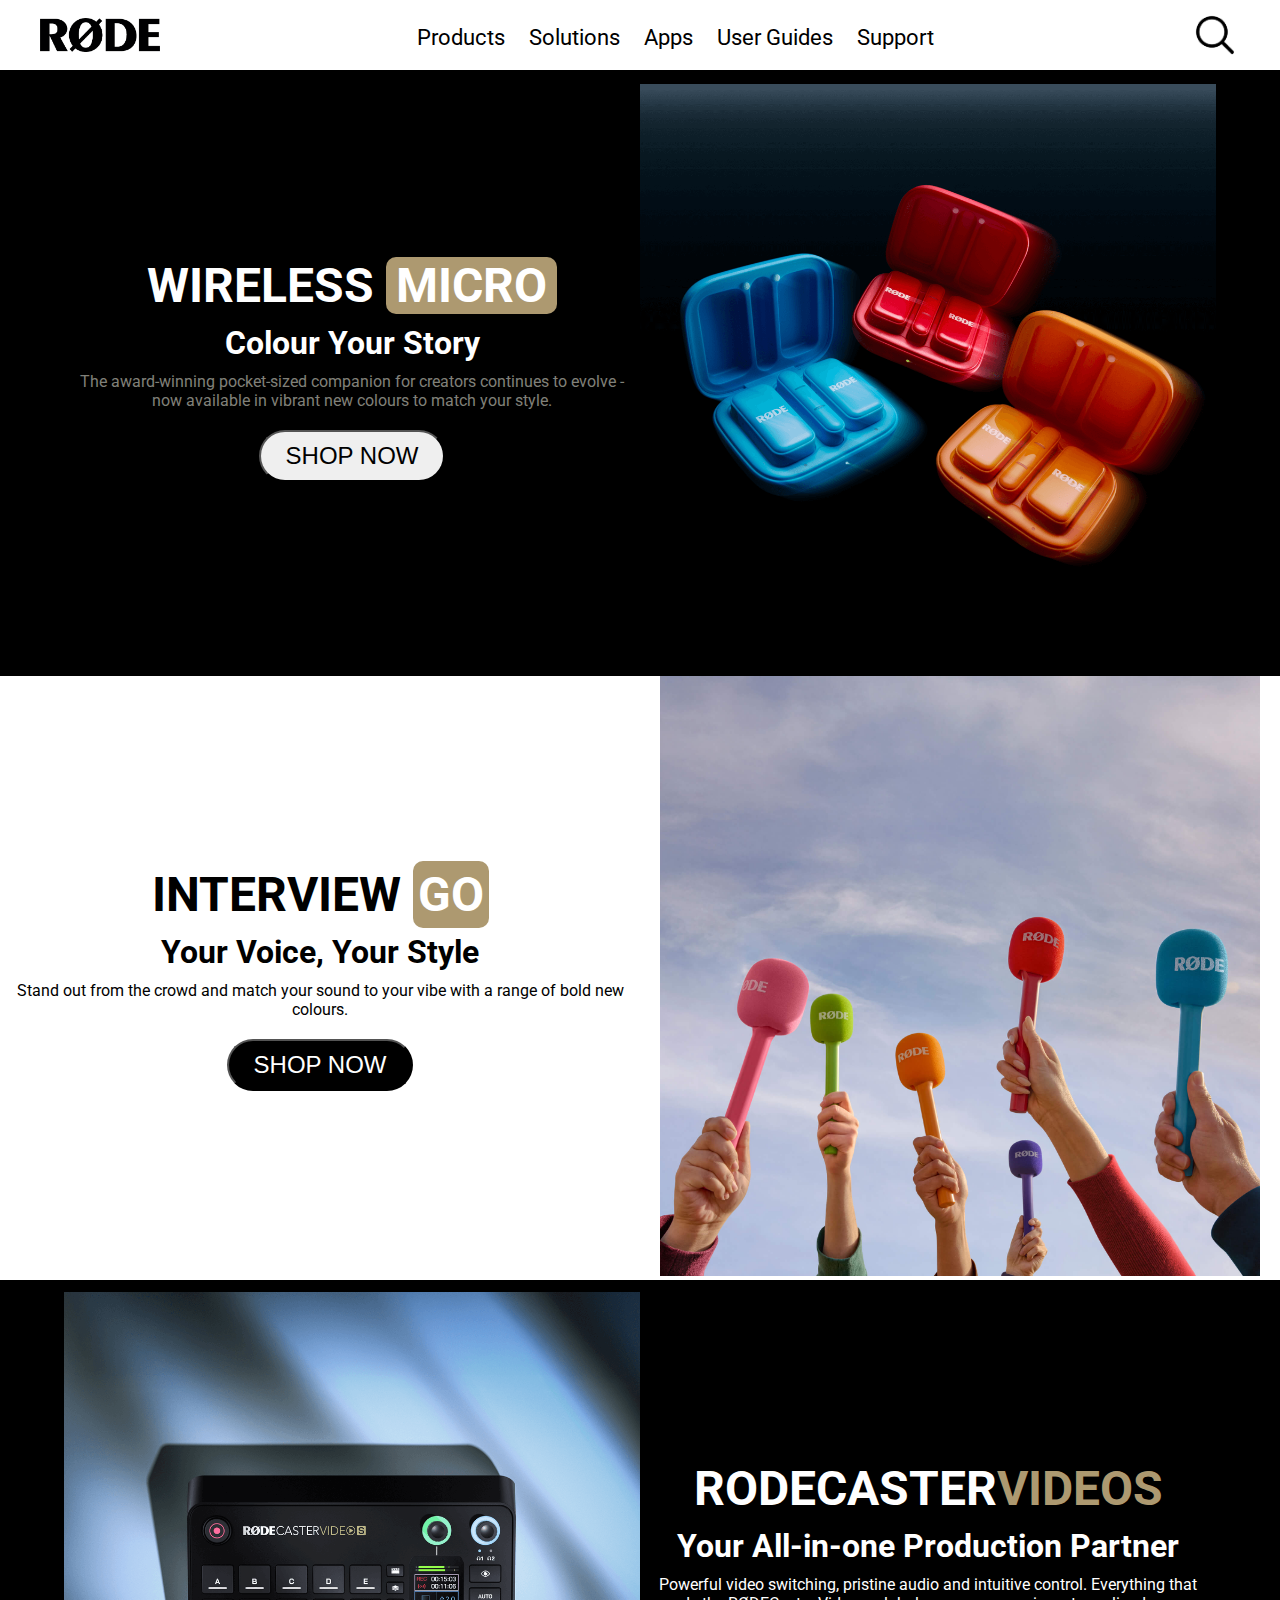
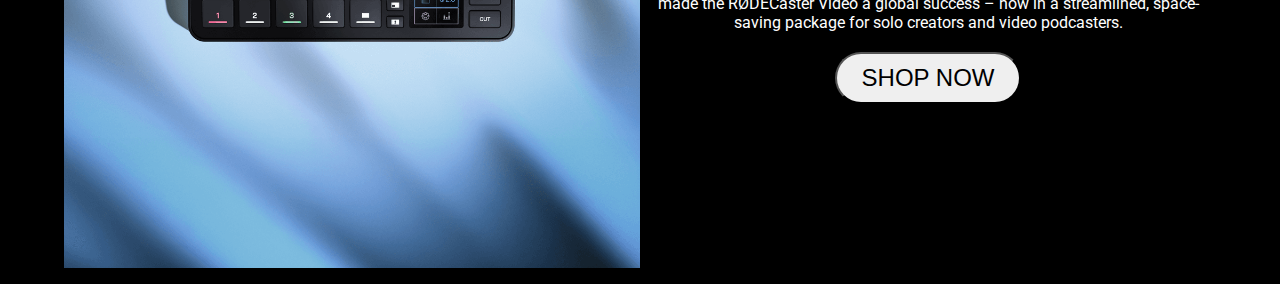
<file: index.html>
<!DOCTYPE html>
<html lang="en">
  <head>
    <meta charset="UTF-8" />
    <meta name="viewport" content="width=device-width, initial-scale=1.0" />
    <link rel="stylesheet" href="./style.css" />
    <title>Rode Website</title>
  </head>
  <body>
    <!-- nav-bar section starts here -->
    <header>
      <nav>
        <div class="nav-parent">
          <div class="nav-child-1">
            <img src="./logo.png" alt="" srcset="" />
          </div>
          <div class="nav-child-2">
            <ul>
              <li><a href="">Products</a></li>
              <li><a href="">Solutions</a></li>
              <li><a href="">Apps</a></li>
              <li><a href="">User Guides</a></li>
              <li><a href="">Support</a></li>
            </ul>
          </div>
          <div class="nav-child-3">
            <img class="glass" src="./glass.png" alt="" />
            <img class="menubars" src="./menubars.png" alt="" srcset="" />
          </div>
        </div>
      </nav>
    </header>
    <hr />
    <!-- navbar-section-ends-here -->

    <!-- hero-section-starts-here -->
    <section class="hero">
      <div class="hero-section">
        <div class="left-hero-section">
          <img src="./hero-image.png" alt="" />
        </div>
        <div class="right-hero-section">
          <h1>WIRELESS <span class="micro">MICRO</span></h1>
          <h2>Colour Your Story</h2>
          <p>
            The award-winning pocket-sized companion for creators continues to
            evolve - now available in vibrant new colours to match your style.
          </p>
          <button class="shop-now">SHOP NOW</button>
        </div>
      </div>
    </section>
    <!-- hero-section-ends-here -->

    <!-- third-hero-section-starts-here -->
    <div class="third-hero">
      <div class="third-hero-section">
        <div class="third-left-hero-section">
          <img src="./third-hero-image.jpg" alt="" srcset="" />
        </div>
        <div class="third-right-hero-section">
          <h1>INTERVIEW <span class="go">GO</span></h1>
          <h2>Your Voice, Your Style</h2>
          <p>
            Stand out from the crowd and match your sound to your vibe with a
            range of bold new colours.
          </p>
          <button>SHOP NOW</button>
        </div>
      </div>
    </div>
    <!-- third-her0-section-ends-here -->
    <!-- second-hero-section-starts-here -->
    <div class="second-hero">
      <div class="second-hero-section">
        <div class="second-left-hero-section">
          <img src="./second-image.png" alt="" srcset="" />
        </div>
        <div class="second-right-hero-section">
          <h1>RODECASTER<span class="videos">VIDEOS</span></h1>
          <h2>Your All-in-one Production Partner</h2>
          <p>
            Powerful video switching, pristine audio and intuitive control.
            Everything that made the RØDECaster Video a global success – now in
            a streamlined, space-saving package for solo creators and video
            podcasters.
          </p>
          <button>SHOP NOW</button>
        </div>
      </div>
    </div>
    <!-- second-hero-section-ends-here -->
  </body>
</html>
</file>
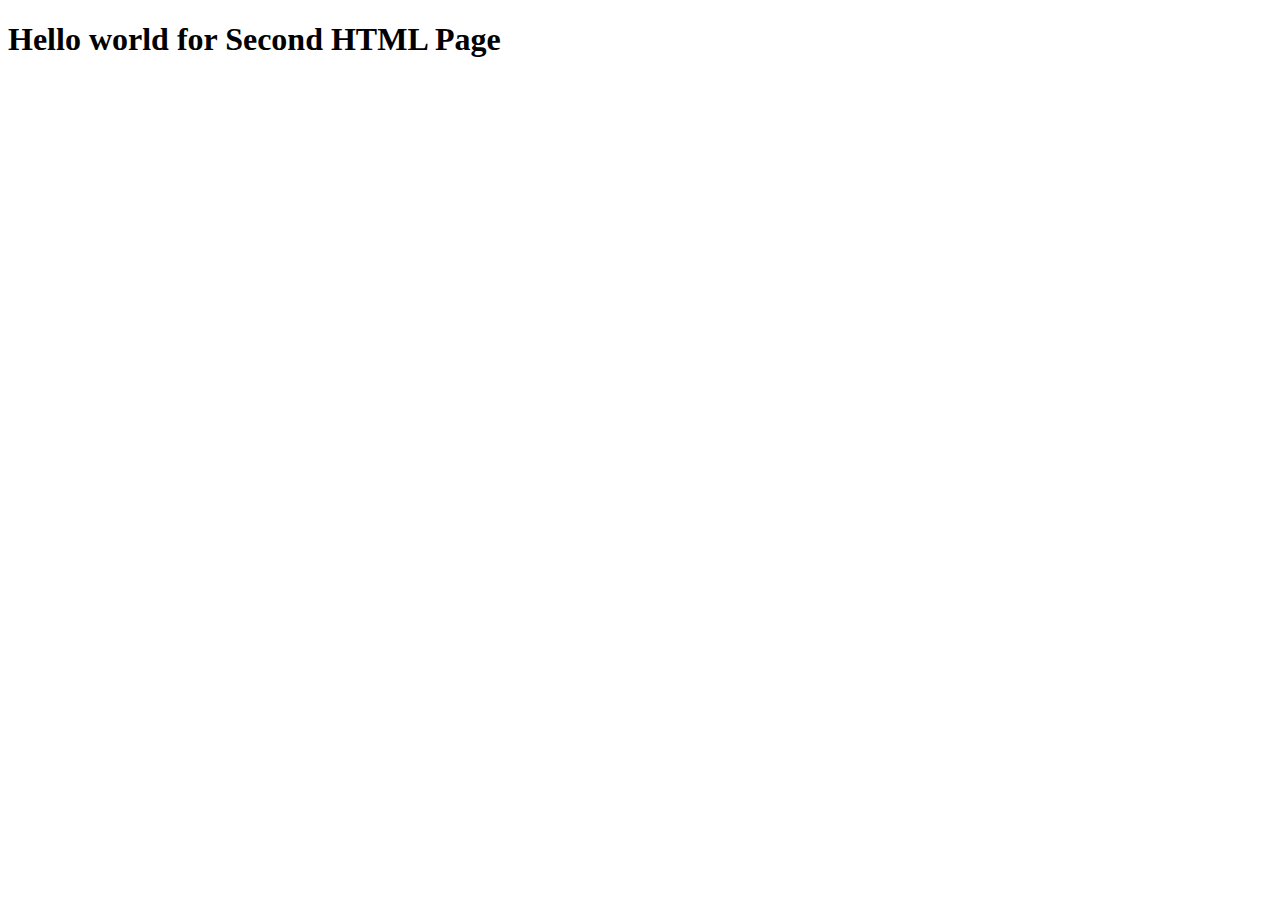
<file: second.html>
<!DOCTYPE html>
<html lang="en">
  <head>
    <meta charset="UTF-8" />
    <meta name="viewport" content="width=device-width, initial-scale=1.0" />
    <title>Document</title>
  </head>
  <body>
    <h1>Hello world for Second HTML Page</h1>
  </body>
</html>
</file>
<file: style.css>
@import url("https://fonts.googleapis.com/css2?family=Inter:ital,opsz,wght@0,14..32,100..900;1,14..32,100..900&family=Roboto:ital,wght@0,100..900;1,100..900&display=swap");
* {
  margin: 0;
  padding: 0;
  box-sizing: border-box;
}
body {
  font-family: "Roboto", sans-serif;
}

/* nav-bar-styling-starts-here */
header {
  width: 100%;
  /* border: 2px solid red; */
  min-height: 60px;
}
nav {
  width: 95%;
  margin: 0 auto;
  margin-top: 10px;
  max-width: 1200px;
}
.nav-parent {
  display: flex;
  flex-direction: row;
  justify-content: space-between;
  align-items: center;
}
.nav-child-1 img {
  width: 120px;
}
.nav-child-2 {
  display: none;
}
.nav-child-3 .glass {
  width: 50px;
}
.nav-child-3 .glass:hover {
  cursor: pointer;
}
.nav-child-3 .menubars {
  width: 50px;
}
.nav-child-3 .menubars:hover {
  cursor: pointer;
}
@media (min-width: 1024px) {
  .nav-child-2 {
    display: block;
  }
  .nav-child-2 ul {
    display: flex;
    flex-direction: row;
    list-style-type: none;
    gap: 1.5rem;
  }
  .nav-child-2 ul li {
    font-size: 22px;
  }
  .nav-child-2 ul li a {
    text-decoration: none;
    color: #000;
  }
  .nav-child-2 li a:hover {
    color: #8b8b8b;
  }
  .menubars {
    display: none;
  }
}
hr {
  border: 1px solid black;
}
/* nav-bar-styling-ends-here */

/* hero-section-starts-here */
.hero {
  /* border: 2px solid red; */
  background-color: #000;
}
.left-hero-section img {
  background-repeat: no-repeat;
  background-size: cover;
  width: 100%;
  border: none;
}
.right-hero-section {
  /* border: 2px solid red; */
  text-align: center;
}
.right-hero-section h1 {
  color: #fff;
  font-size: clamp(2rem, 5vw, 3rem);
}
.micro {
  background-color: #ad9970;
  padding: 0 10px;
  border-radius: 5px;
}
.right-hero-section h2 {
  color: #fff;
  margin: 10px 0px;
  font-size: clamp(1rem, 5vw, 2rem);
}
.right-hero-section p {
  /* color: #fff; */
  margin: 10px;
  font-size: clamp(0.5rem, 5vw, 1rem);
  color: #808079;
}
.right-hero-section .shop-now {
  margin: 10px;
  padding: 10px 25px;
  border-radius: 50px;
  font-size: clamp(0.5rem, 5vw, 1.5rem);
}
.right-hero-section .shop-now:hover {
  background-color: #000;
  color: #fff;
  border: 1px solid #fff;
}
@media (min-width: 768px) {
  .hero {
    /* border: 2px solid red; */
    background-color: #000;
  }
  .left-hero-section img {
    background-repeat: no-repeat;
    background-size: cover;
    width: 100%;
    border: none;
  }
  .right-hero-section {
    /* border: 2px solid red; */
    text-align: center;
  }
  .right-hero-section h1 {
    color: #fff;
    font-size: clamp(2rem, 5vw, 3rem);
  }
  .micro {
    background-color: #ad9970;
  }
  .right-hero-section h2 {
    color: #fff;
    margin: 10px 0px;
    font-size: clamp(1rem, 5vw, 2rem);
  }
  .right-hero-section p {
    /* color: #fff; */
    margin: 10px;
    font-size: clamp(0.5rem, 5vw, 1rem);
  }
  .right-hero-section .shop-now {
    margin: 10px;
    padding: 10px 25px;
    border-radius: 50px;
    font-size: clamp(0.5rem, 5vw, 1.5rem);
  }
  .right-hero-section .shop-now:hover {
    background-color: #000;
    color: #fff;
    border: 1px solid #fff;
  }
}
@media (min-width: 1024px) {
  .hero-section {
    display: flex;
    flex-direction: row-reverse;
    justify-content: space-between;
    align-items: center;
  }
  .left-hero-section {
    flex: 1;
  }
  .right-hero-section {
    flex: 1;
  }
  .micro {
    padding: 0 10px;
    border-radius: 10px;
  }
}
@media (min-width: 1280px) {
  .left-hero-section img {
    height: 600px;
    object-fit: contain;
  }
  .hero-section {
    width: 90%;
    margin: 0 auto;
  }
  .right-hero-section {
  }
  .left-hero-section {
  }
  .micro {
    padding: 0 10px;
    border-radius: 10px;
  }
}

/* hero-section-ends-here */

/* second-hero-section-starts-here */
.second-hero {
  /* border: 2px solid red; */
  background-color: #000;
}
.second-left-hero-section img {
  background-repeat: no-repeat;
  object-fit: contain;
  width: 100%;
}
.second-right-hero-section {
  text-align: center;
}
.second-right-hero-section h1 {
  color: #fff;
  font-size: clamp(2rem, 5vw, 3rem);
  margin: 10px 0;
}
.videos {
  color: #ad9970;
}

.second-right-hero-section h2 {
  color: #fff;
  margin: 10px 0px;
  font-size: clamp(1rem, 5vw, 2rem);
}
.second-right-hero-section p {
  color: #fff;
  margin: 10px;
  font-size: clamp(0.5rem, 5vw, 1rem);
}
.second-right-hero-section button {
  margin: 10px;
  padding: 10px 25px;
  border-radius: 50px;
  font-size: clamp(0.5rem, 5vw, 1.5rem);
}
.second-right-hero-section button:hover {
  background-color: #000;
  color: #fff;
  border: 1px solid #fff;
}
@media (min-width: 1024px) {
  .second-hero-section {
    display: flex;
    align-items: center;
    width: 90%;
    margin: 0 auto;
  }
  .second-left-hero-section {
    flex: 1;
  }
  .second-right-hero-section {
    flex: 1;
  }
  .second-left-hero-section img {
    height: 600px;
  }
}
/* second-section-ends-here */

/* third-hero-section-starts-here */
.third-hero {
  /* border: 2px solid red; */
}
.third-left-hero-section img {
  width: 100%;
  background-repeat: no-repeat;
  background-size: cover;
}

.third-right-hero-section {
  text-align: center;
}
.third-right-hero-section h1 {
  font-size: clamp(2rem, 5vw, 3rem);
  margin: 10px 0;
}
.go {
  color: #fff;
  background-color: #ad9970;
  padding: 5px;
  border-radius: 10px;
}
.third-right-hero-section h2 {
  margin: 10px 0px;
  font-size: clamp(1rem, 5vw, 2rem);
}
.third-right-hero-section p {
  margin: 10px;
  font-size: clamp(0.5rem, 5vw, 1rem);
}
.third-right-hero-section button {
  margin: 10px;
  padding: 10px 25px;
  border-radius: 50px;
  font-size: clamp(0.5rem, 5vw, 1.5rem);
  background-color: #000;
  color: #fff;
}
.third-right-hero-section button:hover {
  background-color: #fff;
  color: #000;
}

@media (min-width: 1024px) {
  .third-hero-section {
    display: flex;
    flex-direction: row-reverse;
    align-items: center;
  }
  .third-left-hero-section {
    flex: 1;
  }
  .third-right-hero-section {
    flex: 1;
  }
  .third-left-hero-section img {
    height: 600px;
    background-position: center;
    background-repeat: no-repeat;
    object-fit: contain;
  }
}
/* third-hero-section-ends-here */
</file>
